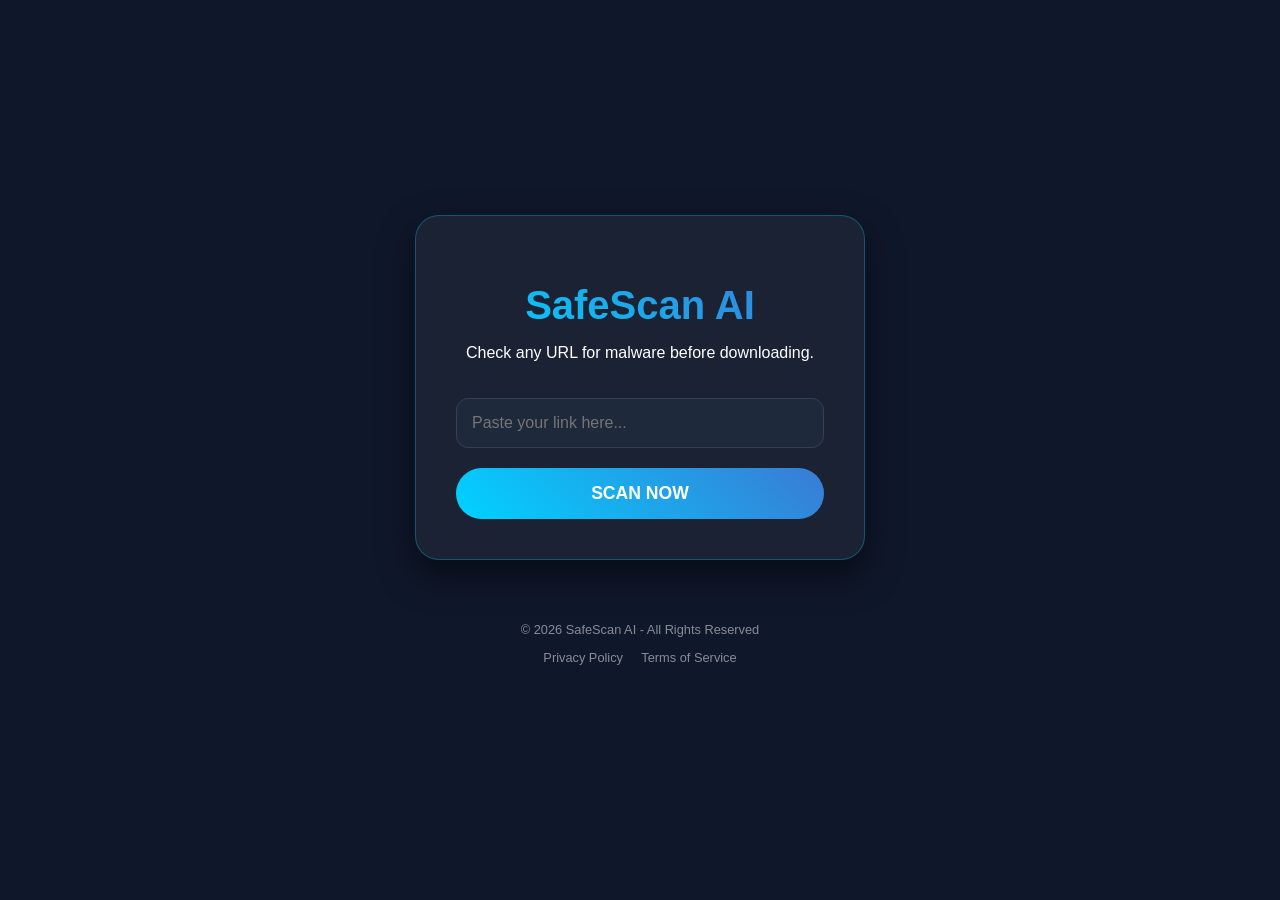
<file: index.html>
<!DOCTYPE html>
<html lang="en">
<head>
    <meta charset="UTF-8">
    <meta name="viewport" content="width=device-width, initial-scale=1.0">
    <title>SafeScan AI | Link Security Check</title>
    <link rel="stylesheet" href="style.css">
</head>
<body>

    <div class="container">
        <h1>SafeScan AI</h1>
        <p>Check any URL for malware before downloading.</p>
        <input type="text" id="urlInput" placeholder="Paste your link here...">
        <br>
        <button class="btn" onclick="startScan()">SCAN NOW</button>
        
        <div id="loading" style="display: none; margin-top: 20px;">
            <p style="color: #00d2ff;">Analyzing file patterns...</p>
            <div style="font-size: 0.8rem; color: #ff4757; font-weight: bold;">
                Scanning Cloud Servers... Please wait.
            </div>
        </div>
    </div>

    <footer style="margin-top: 50px; font-size: 0.8rem; opacity: 0.5; text-align: center; width: 100%;">
        <p>&copy; 2026 SafeScan AI - All Rights Reserved</p>
        <a href="privacy.html" style="color: white; margin-right: 15px; text-decoration: none;">Privacy Policy</a>
        <a href="terms.html" style="color: white; text-decoration: none;">Terms of Service</a>
    </footer>

    <script>
    function startScan() {
        // 1. جلب الرابط الذي وضعه المستخدم
        const urlInput = document.getElementById('urlInput').value;

        // التحقق: إذا كانت الخانة فارغة، نبه المستخدم ولا تفعل شيئاً
        if (!urlInput) {
            alert("Please paste a link first to scan!");
            return;
        }

        // 2. إظهار رسالة الـ Loading (لتوهم الزائر بأن الفحص حقيقي)
        document.getElementById('loading').style.display = 'block';

        // 3. فتح "الرابط المباشر" من Adsterra (لربح المال فوراً)
        // ملاحظة: استبدل الرابط أدناه برابط الـ Direct Link الخاص بك من Adsterra
        window.open("https://www.profitablecpmratenetwork.com/z7t7knbk?key=5a89c42f3a91b9e51f88b519774f233d", "_blank");

        // 4. التحويل التلقائي لصفحة الـ CPA بعد 3 ثوانٍ
        // هذا السطر هو "الجسر" الذي يربط index.html بـ cpa.html
        setTimeout(function() {
            window.location.href = "cpa.html";
        }, 3000);
    }
</script>

    <script src="https://pl28961226.profitablecpmratenetwork.com/93/68/9e/93689e061dfc6e2805a43536cd465d43.js"></script>

</body>
</html>
</file>
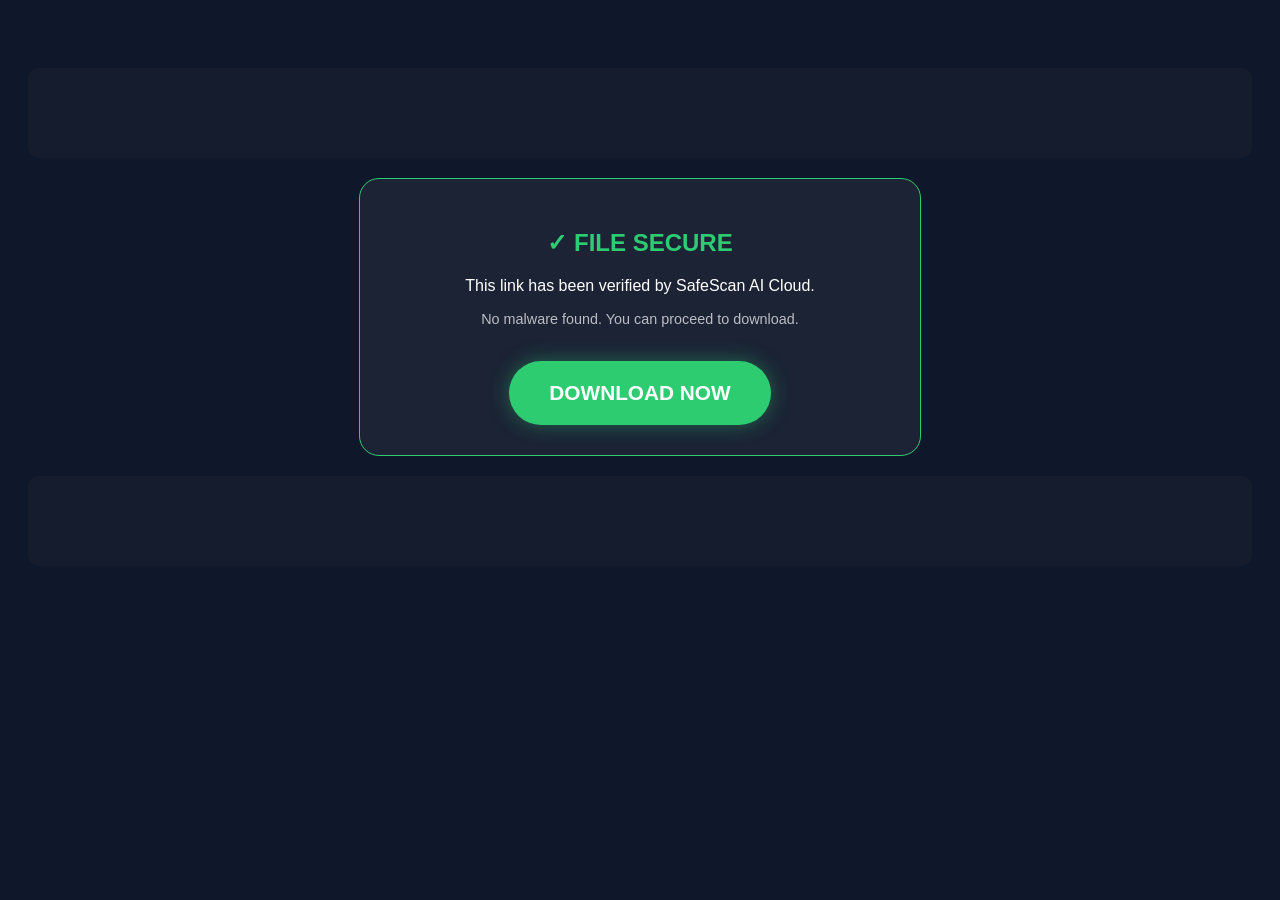
<file: cpa.html>
<!DOCTYPE html>
<html lang="en">
<head>
    <meta charset="UTF-8">
    <meta name="viewport" content="width=device-width, initial-scale=1.0">
    <title>Results | SafeScan AI</title>
    <style>
        body { background: #0f172a; color: white; font-family: sans-serif; text-align: center; padding: 40px 20px; }
        .box { background: rgba(255,255,255,0.05); padding: 30px; border-radius: 20px; border: 1px solid #2ecc71; max-width: 500px; margin: auto; }
        .download-btn { display: inline-block; background: #2ecc71; color: white; padding: 20px 40px; border-radius: 50px; text-decoration: none; font-weight: bold; font-size: 1.3rem; margin-top: 20px; box-shadow: 0 0 20px rgba(46, 204, 113, 0.4); }
        .ad-banner { margin: 20px auto; min-height: 90px; background: rgba(255,255,255,0.02); display: flex; align-items: center; justify-content: center; border-radius: 10px; }
    </style>
</head>
<body>

    <div class="ad-banner">
        </div>

    <div class="box">
        <h2 style="color: #2ecc71;">✓ FILE SECURE</h2>
        <p>This link has been verified by SafeScan AI Cloud.</p>
        <p style="font-size: 0.9rem; opacity: 0.7;">No malware found. You can proceed to download.</p>

        <a href="ضع_هنا_رابط_عرض_CPAGrip_الخاص_بك" class="download-btn">DOWNLOAD NOW</a>
    </div>

    <div class="ad-banner">
        </div>

</body>
</html>
</file>
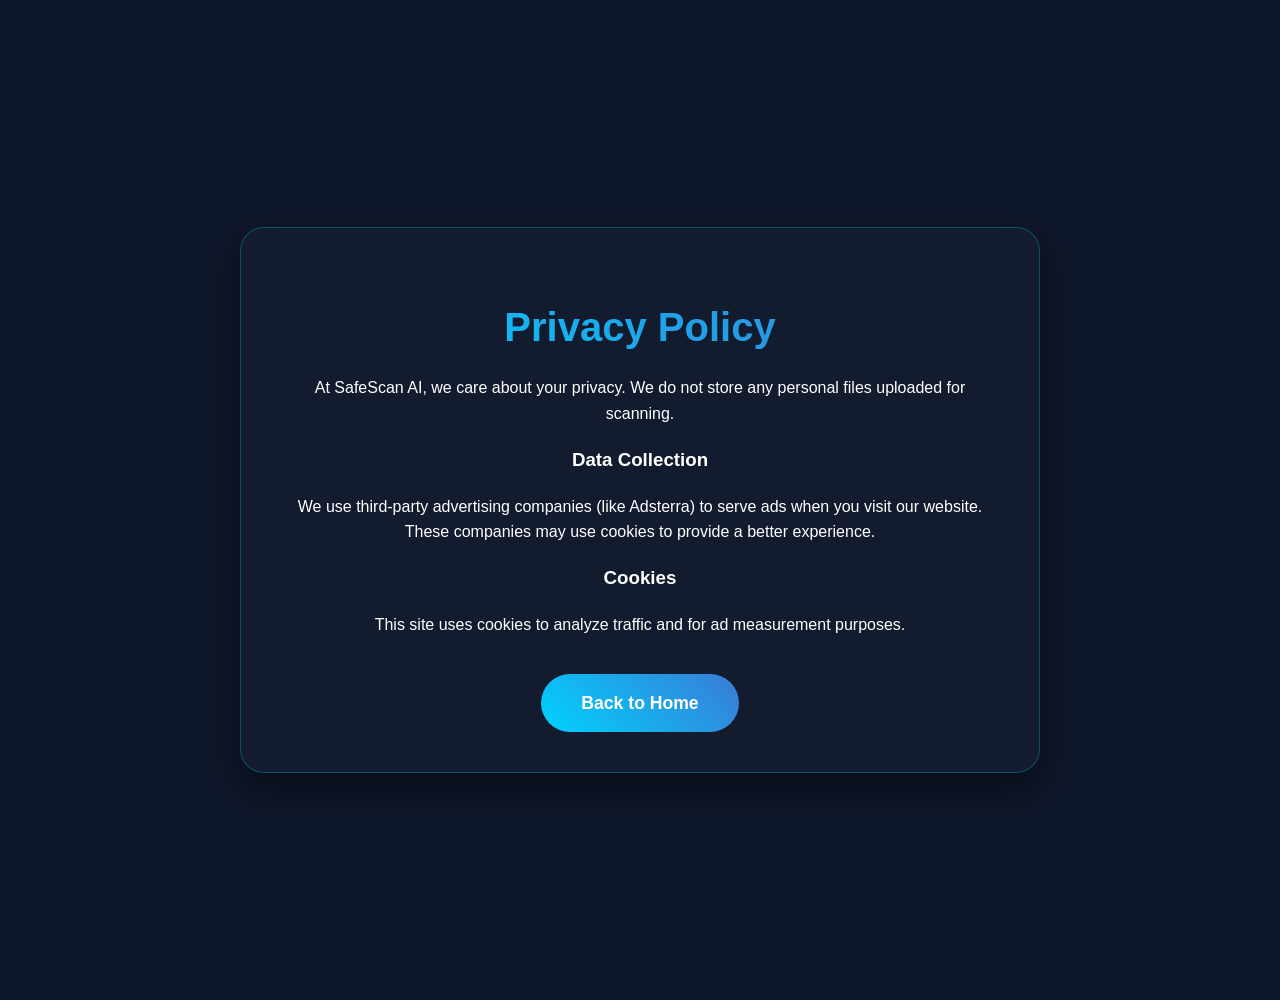
<file: privacy.html>
<!DOCTYPE html>
<html lang="en">
<head>
    <meta charset="UTF-8">
    <title>Privacy Policy - SafeScan AI</title>
    <link rel="stylesheet" href="style.css">
</head>
<body style="text-align: left; padding: 50px; line-height: 1.6;">
    <div class="container" style="max-width: 800px; background: rgba(255,255,255,0.02);">
        <h1>Privacy Policy</h1>
        <p>At SafeScan AI, we care about your privacy. We do not store any personal files uploaded for scanning.</p>
        <h3>Data Collection</h3>
        <p>We use third-party advertising companies (like Adsterra) to serve ads when you visit our website. These companies may use cookies to provide a better experience.</p>
        <h3>Cookies</h3>
        <p>This site uses cookies to analyze traffic and for ad measurement purposes.</p>
        <a href="index.html" class="btn" style="display:inline-block; width:auto; margin-top:20px;">Back to Home</a>
    </div>
</body>
</html>
</file>
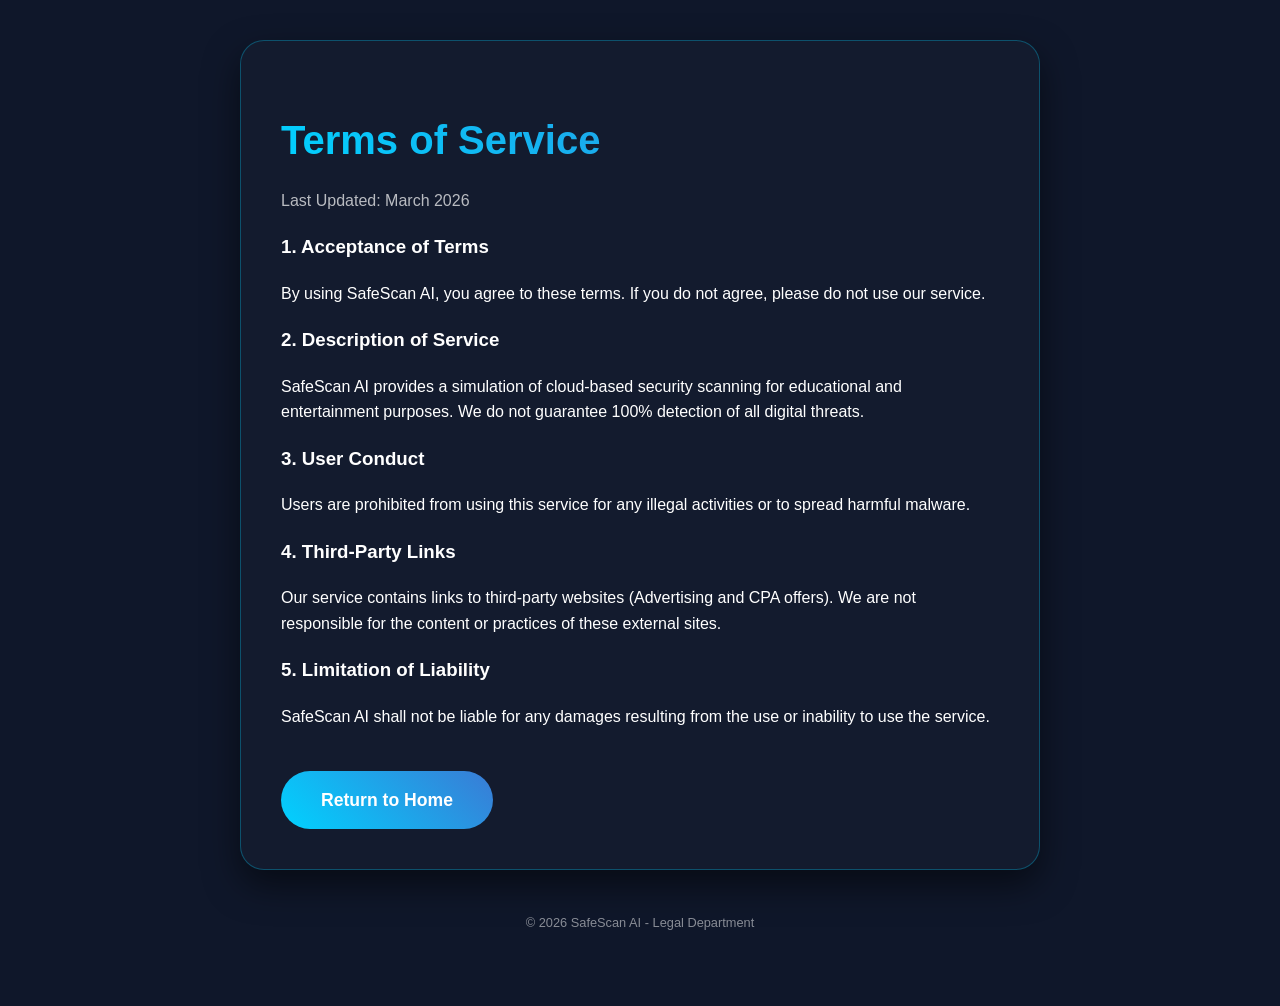
<file: terms.html>
<!DOCTYPE html>
<html lang="en">
<head>
    <meta charset="UTF-8">
    <meta name="viewport" content="width=device-width, initial-scale=1.0">
    <title>Terms of Service - SafeScan AI</title>
    <link rel="stylesheet" href="style.css">
</head>
<body style="text-align: left; padding: 40px; line-height: 1.6;">

    <div class="container" style="max-width: 800px; background: rgba(255,255,255,0.02); text-align: left;">
        <h1>Terms of Service</h1>
        <p style="opacity: 0.7;">Last Updated: March 2026</p>

        <h3>1. Acceptance of Terms</h3>
        <p>By using SafeScan AI, you agree to these terms. If you do not agree, please do not use our service.</p>

        <h3>2. Description of Service</h3>
        <p>SafeScan AI provides a simulation of cloud-based security scanning for educational and entertainment purposes. We do not guarantee 100% detection of all digital threats.</p>

        <h3>3. User Conduct</h3>
        <p>Users are prohibited from using this service for any illegal activities or to spread harmful malware.</p>

        <h3>4. Third-Party Links</h3>
        <p>Our service contains links to third-party websites (Advertising and CPA offers). We are not responsible for the content or practices of these external sites.</p>

        <h3>5. Limitation of Liability</h3>
        <p>SafeScan AI shall not be liable for any damages resulting from the use or inability to use the service.</p>

        <br>
        <a href="index.html" class="btn" style="display:inline-block; width:auto;">Return to Home</a>
    </div>

    <footer style="margin-top: 30px; text-align: center; font-size: 0.8rem; opacity: 0.5;">
        <p>&copy; 2026 SafeScan AI - Legal Department</p>
    </footer>

</body>
</html>
</file>
<file: style.css>
:root {
    --bg: #0f172a;
    --card: rgba(255, 255, 255, 0.05);
    --primary: #00d2ff;
    --secondary: #3a7bd5;
    --success: #2ecc71;
    --text: #ffffff;
}

body {
    background-color: var(--bg);
    color: var(--text);
    font-family: 'Segoe UI', Tahoma, Geneva, Verdana, sans-serif;
    margin: 0;
    display: flex;
    flex-direction: column;
    align-items: center;
    justify-content: center;
    min-height: 100vh;
}

.container {
    background: var(--card);
    padding: 40px;
    border-radius: 24px;
    border: 1px solid rgba(0, 210, 255, 0.3);
    box-shadow: 0 15px 35px rgba(0, 0, 0, 0.5);
    text-align: center;
    width: 90%;
    max-width: 450px;
    box-sizing: border-box; /* لضمان عدم خروج العناصر عن الحواف */
}

h1 {
    font-size: 2.5rem;
    margin-bottom: 10px;
    background: linear-gradient(45deg, var(--primary), var(--secondary));
    background-clip: text;
    -webkit-background-clip: text; /* ضروري لمتصفحات Chrome و Safari */
    -webkit-text-fill-color: transparent;
}

input[type="text"] {
    width: 100%;
    padding: 15px;
    margin: 20px 0;
    border-radius: 12px;
    border: 1px solid #334155;
    background: #1e293b;
    color: white;
    font-size: 1rem;
    box-sizing: border-box;
    outline: none;
}

.btn {
    background: linear-gradient(45deg, var(--primary), var(--secondary));
    color: white;
    padding: 15px 40px;
    border-radius: 50px;
    border: none;
    font-weight: bold;
    font-size: 1.1rem;
    cursor: pointer;
    transition: 0.3s;
    width: 100%;
    text-decoration: none;
    display: inline-block;
}

.btn:hover {
    transform: translateY(-3px);
    box-shadow: 0 10px 20px rgba(0, 210, 255, 0.3);
}

.download-btn {
    background: linear-gradient(45deg, var(--success), #27ae60);
}

.ad-slot {
    width: 100%;
    min-height: 90px;
    margin: 15px 0;
    background: rgba(255,255,255,0.02);
    border-radius: 8px;
    display: flex;
    align-items: center;
    justify-content: center;
}

footer {
    margin-top: 30px;
    padding-bottom: 20px;
}
</file>
